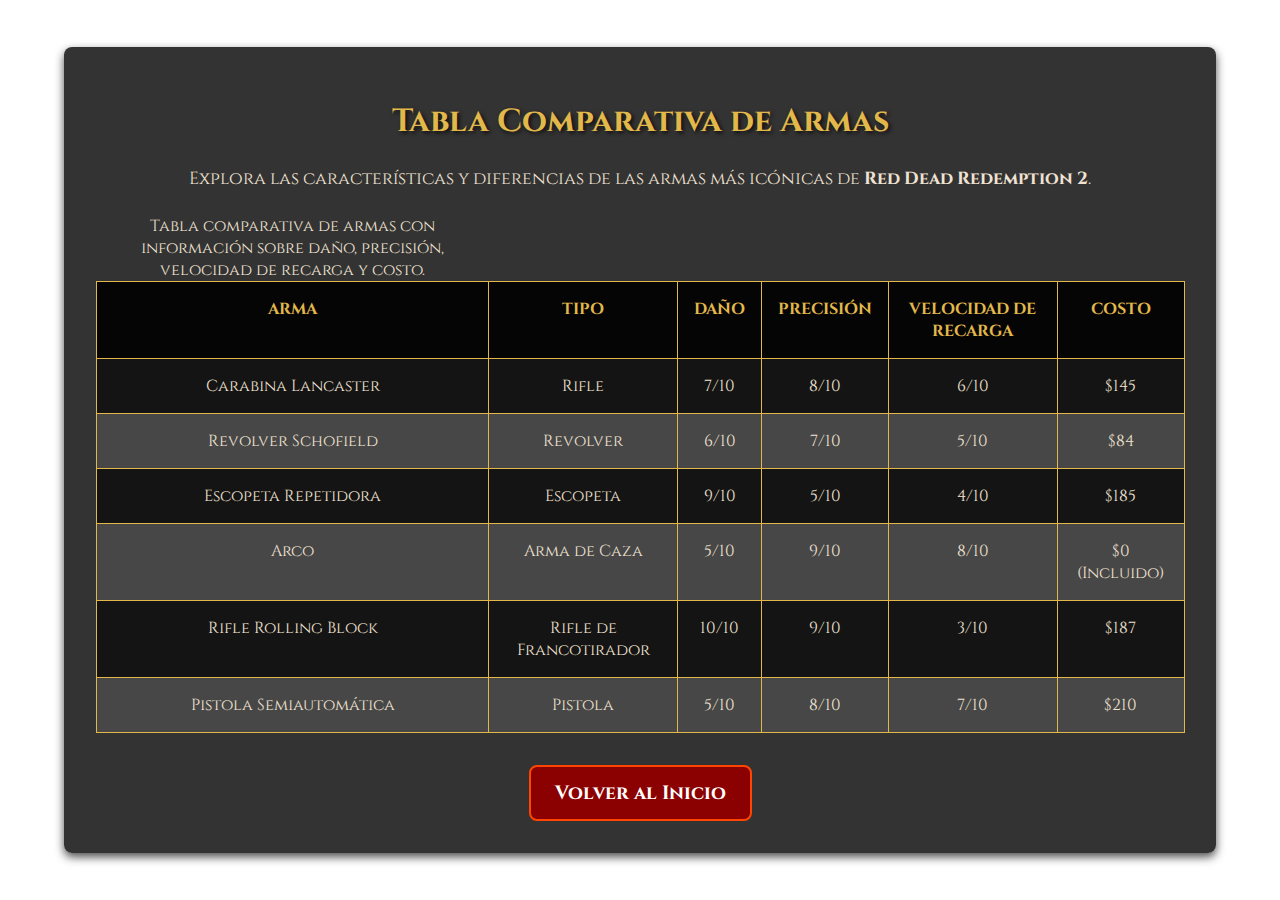
<file: armas.html>
<!DOCTYPE html>
<html lang="es">
<head>
    <meta charset="UTF-8">
    <meta name="viewport" content="width=device-width, initial-scale=1.0">
    <title>Tabla Comparativa de Armas - RDR2</title>
    <link href="https://fonts.googleapis.com/css2?family=Cinzel:wght@400;700&display=swap" rel="stylesheet">
    <style>
        /* Estilo general */
        body {
            margin: 0;
            font-family: 'Cinzel', serif;
            background-image: url('https://img.redbull.com/images/q_auto,f_auto/redbullcom/2018/11/15/39f0d8d3-a6c3-4739-94e2-bc236a9581fa/red-dead-2-ornate-dagger');
            background-size: cover;
            background-attachment: fixed;
            background-position: center;
            color: #f1e3d3;
            display: flex;
            justify-content: center;
            align-items: center;
            min-height: 100vh;
            text-align: center;
            flex-direction: column;
        }

        .tabla-container {
            max-width: 90%;
            padding: 2rem;
            background-color: rgba(0, 0, 0, 0.8);
            border-radius: 8px;
            box-shadow: 0 4px 10px rgba(0, 0, 0, 0.7);
            width: 100%;
            box-sizing: border-box;
        }

        .tabla-titulo {
            font-size: 2rem;
            margin-bottom: 1.5rem;
            color: #e2b84b;
            text-shadow: 2px 2px 4px rgba(0, 0, 0, 0.8);
        }

        .tabla-descripcion {
            font-size: 1.1rem;
            margin-bottom: 1.5rem;
        }

        /* Estilo de tabla */
        [role="table"] {
            display: table;
            width: 100%;
            border-collapse: collapse;
            margin: 0 auto;
        }

        [role="rowgroup"] {
            display: table-row-group;
        }

        [role="row"] {
            display: table-row;
        }

        [role="columnheader"],
        [role="cell"] {
            display: table-cell;
            padding: 1rem;
            border: 1px solid #e2b84b;
            text-align: center;
        }

        [role="columnheader"] {
            font-weight: bold;
            background-color: rgba(0, 0, 0, 0.9);
            color: #e2b84b;
            text-transform: uppercase;
        }

        [role="row"]:nth-child(even) [role="cell"] {
            background-color: rgba(255, 255, 255, 0.1);
        }

        [role="row"]:nth-child(odd) [role="cell"] {
            background-color: rgba(0, 0, 0, 0.6);
        }

        [role="row"]:hover [role="cell"] {
            background-color: rgba(255, 255, 255, 0.2);
        }

        /* Botón de volver */
        .volver {
            display: inline-block;
            margin-top: 2rem;
            padding: 0.8rem 1.5rem;
            background-color: #8b0000;
            color: #fff;
            text-decoration: none;
            font-size: 1.2rem;
            font-weight: bold;
            border-radius: 8px;
            border: 2px solid #ff4500;
            transition: transform 0.3s, background-color 0.3s;
            text-align: center;
        }

        .volver:hover {
            background-color: #ff4500;
            transform: scale(1.1);
        }
    </style>
</head>
<body>

<div class="tabla-container">
    <h1 class="tabla-titulo">Tabla Comparativa de Armas</h1>
    <p class="tabla-descripcion">Explora las características y diferencias de las armas más icónicas de <strong>Red Dead Redemption 2</strong>.</p>
    
    <div role="table" aria-label="Armas" aria-describedby="tabla_desc">
        <div id="tabla_desc">
            Tabla comparativa de armas con información sobre daño, precisión, velocidad de recarga y costo.
        </div>

        <!-- Encabezados -->
        <div role="rowgroup">
            <div role="row">
                <span role="columnheader">Arma</span>
                <span role="columnheader">Tipo</span>
                <span role="columnheader">Daño</span>
                <span role="columnheader">Precisión</span>
                <span role="columnheader">Velocidad de Recarga</span>
                <span role="columnheader">Costo</span>
            </div>
        </div>

        <!-- Filas de datos -->
        <div role="rowgroup">
            <div role="row">
                <span role="cell">Carabina Lancaster</span>
                <span role="cell">Rifle</span>
                <span role="cell">7/10</span>
                <span role="cell">8/10</span>
                <span role="cell">6/10</span>
                <span role="cell">$145</span>
            </div>
            <div role="row">
                <span role="cell">Revolver Schofield</span>
                <span role="cell">Revolver</span>
                <span role="cell">6/10</span>
                <span role="cell">7/10</span>
                <span role="cell">5/10</span>
                <span role="cell">$84</span>
            </div>
            <div role="row">
                <span role="cell">Escopeta Repetidora</span>
                <span role="cell">Escopeta</span>
                <span role="cell">9/10</span>
                <span role="cell">5/10</span>
                <span role="cell">4/10</span>
                <span role="cell">$185</span>
            </div>
            <div role="row">
                <span role="cell">Arco</span>
                <span role="cell">Arma de Caza</span>
                <span role="cell">5/10</span>
                <span role="cell">9/10</span>
                <span role="cell">8/10</span>
                <span role="cell">$0 (Incluido)</span>
            </div>
            <div role="row">
                <span role="cell">Rifle Rolling Block</span>
                <span role="cell">Rifle de Francotirador</span>
                <span role="cell">10/10</span>
                <span role="cell">9/10</span>
                <span role="cell">3/10</span>
                <span role="cell">$187</span>
            </div>
            <div role="row">
                <span role="cell">Pistola Semiautomática</span>
                <span role="cell">Pistola</span>
                <span role="cell">5/10</span>
                <span role="cell">8/10</span>
                <span role="cell">7/10</span>
                <span role="cell">$210</span>
            </div>
        </div>
    </div>

    <a href="index.html" class="volver">Volver al Inicio</a>
</div>

</body>
</html>
</file>
